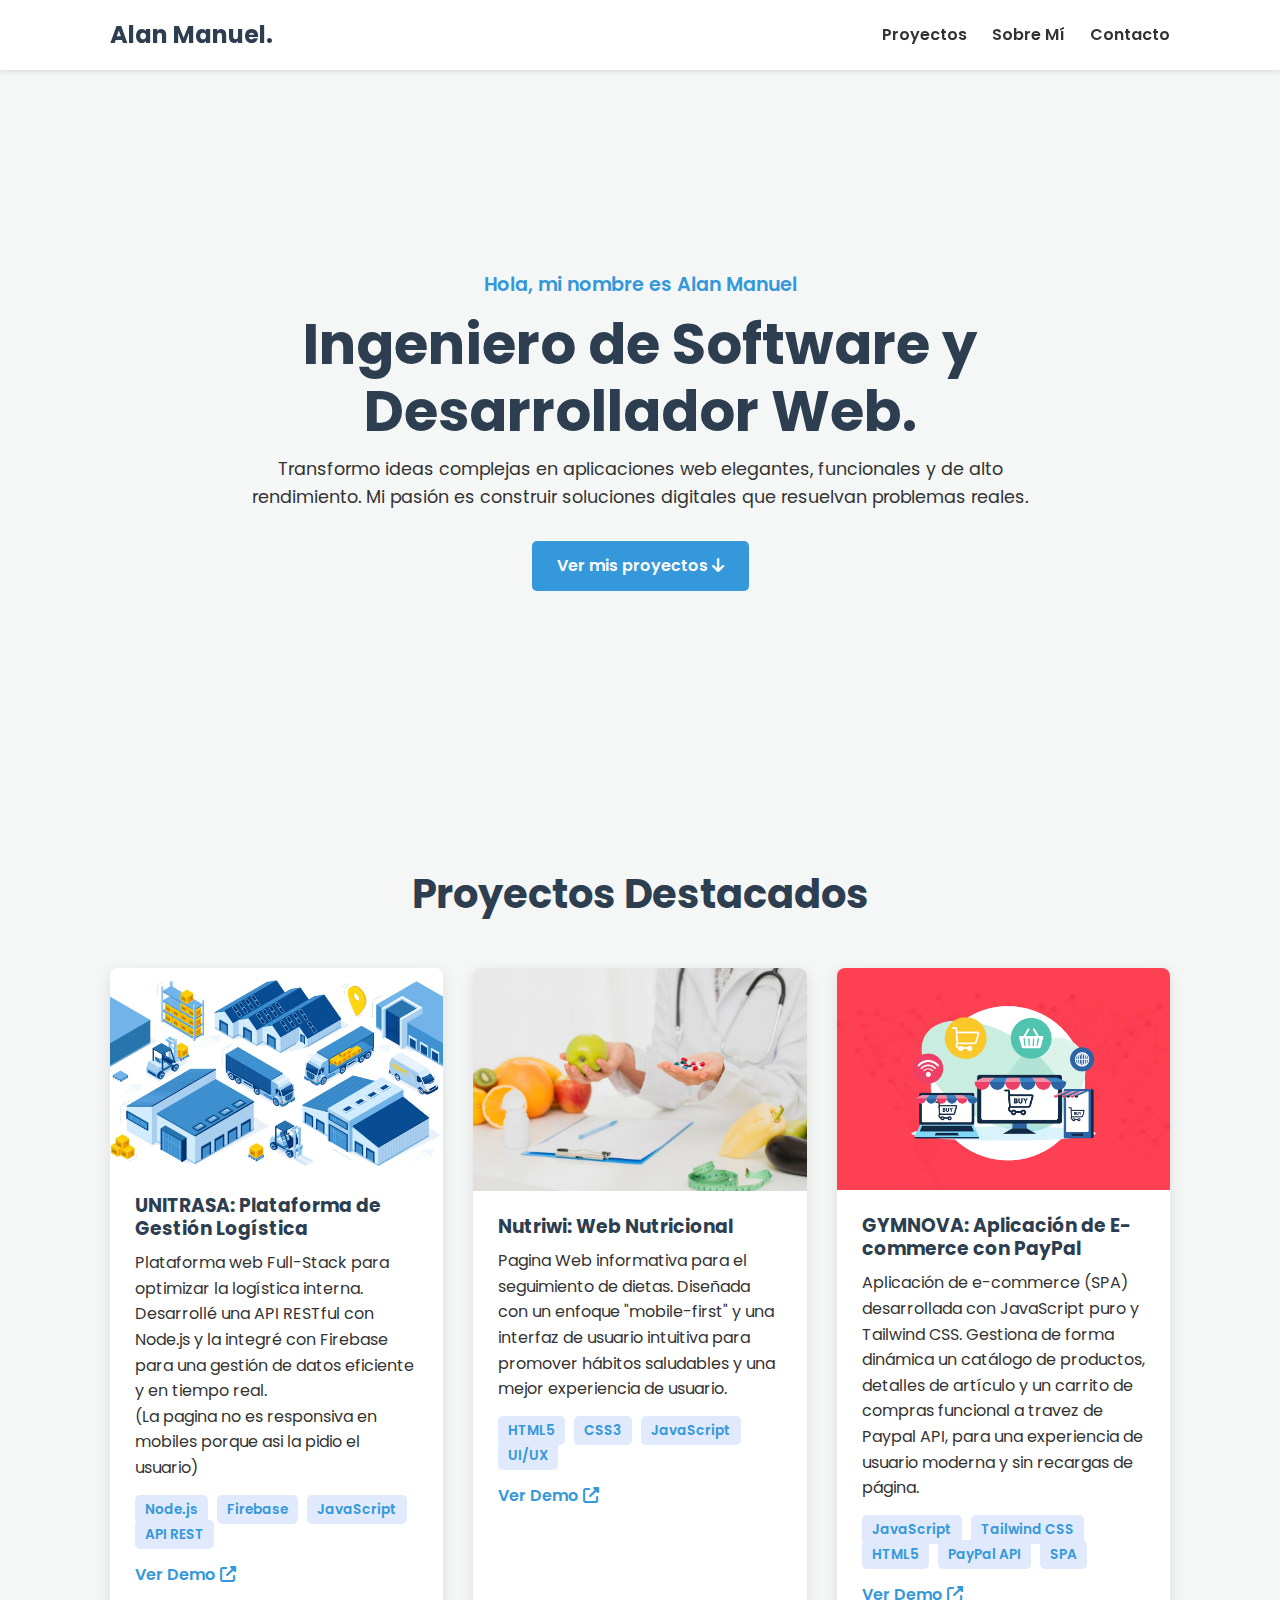
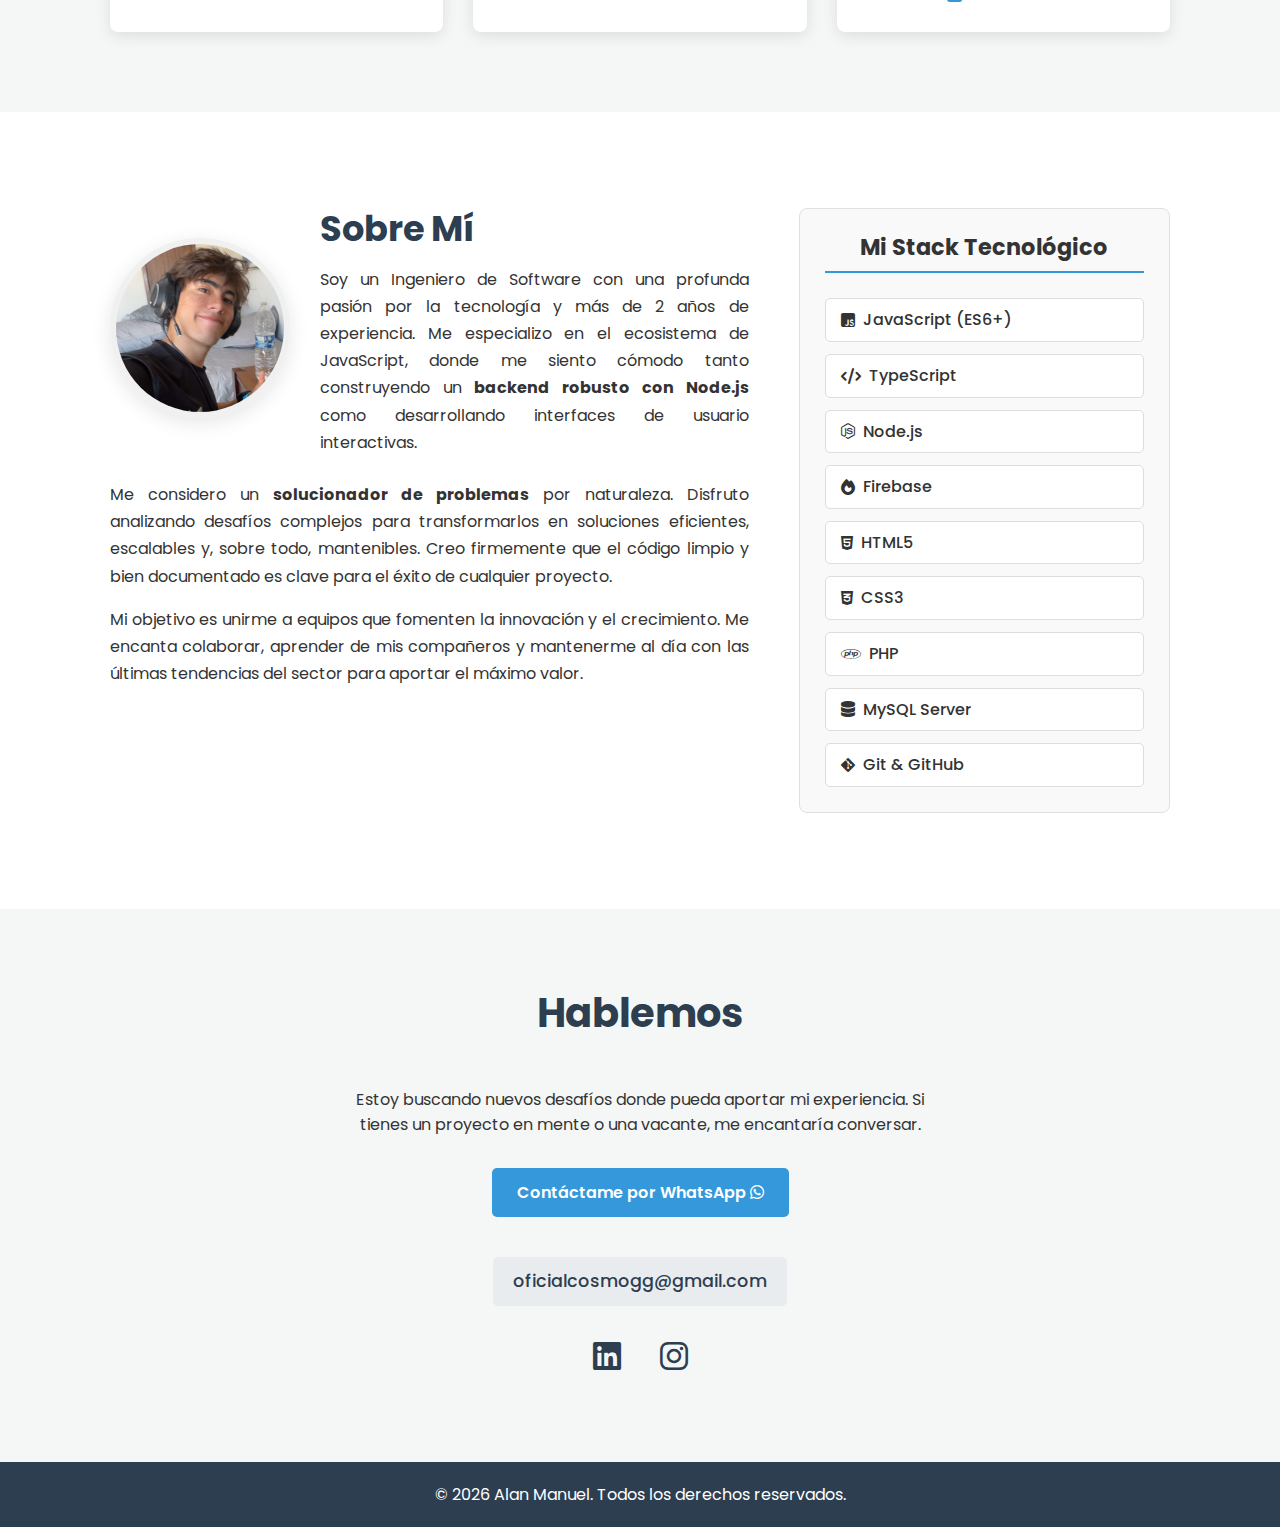
<file: index.html>
<!DOCTYPE html>
<html lang="es">
<head>
    <meta charset="UTF-8">
    <meta name="viewport" content="width=device-width, initial-scale=1.0">

    <title>Alan Manuel | Desarrollador de Software Full-Stack | JavaScript, Node.js & TypeScript</title>

    <meta name="description" content="Portafolio de Alan Manuel, Ingeniero de Software con 2+ años de experiencia. Especialista en la creación de aplicaciones web robustas con JavaScript, TypeScript, Node.js y Firebase. Contacta para colaborar.">

    <link rel="preconnect" href="https://fonts.googleapis.com">
    <link rel="preconnect" href="https://fonts.gstatic.com" crossorigin>
    <link href="https://fonts.googleapis.com/css2?family=Poppins:wght@300;400;600;700&display=swap" rel="stylesheet">

    <link rel="stylesheet" href="https://cdnjs.cloudflare.com/ajax/libs/font-awesome/6.5.2/css/all.min.css">

    <link rel="stylesheet" href="style.css">
</head>
<body>
    <nav class="navbar">
        <div class="container">
            <a href="#" class="nav-logo">Alan Manuel.</a>
            <ul class="nav-menu">
                <li><a href="#proyectos">Proyectos</a></li>
                <li><a href="#sobre-mi">Sobre Mí</a></li>
                <li><a href="#contacto">Contacto</a></li>
            </ul>
        </div>
    </nav>

    <header class="hero">
        <div class="container">
            <div class="hero-content">
                <p class="hero-intro">Hola, mi nombre es Alan Manuel</p>
                <h1 class="hero-title">Ingeniero de Software y Desarrollador Web.</h1>
                <p class="hero-description">
                    Transformo ideas complejas en aplicaciones web elegantes, funcionales y de alto rendimiento. Mi pasión es construir soluciones digitales que resuelvan problemas reales.
                </p>
                <a href="#proyectos" class="cta-button">Ver mis proyectos <i class="fas fa-arrow-down"></i></a>
            </div>
        </div>
    </header>

    <main>
        <section id="proyectos" class="projects">
            <div class="container">
                <h2 class="section-title">Proyectos Destacados</h2>
                <div class="projects-grid">
                    <article class="project-card">
                        <div class="project-image">
                            <img src="img/uniitrasa.webp" alt="Captura de pantalla del proyecto UNITRASA">
                        </div>
                        <div class="project-info">
                            <h3>UNITRASA: Plataforma de Gestión Logística</h3>
                            <p>Plataforma web Full-Stack para optimizar la logística interna. Desarrollé una API RESTful con Node.js y la integré con Firebase para una gestión de datos eficiente y en tiempo real.</p>
                            <p>(La pagina no es responsiva en mobiles porque asi la pidio el usuario)</p>
                            <div class="project-stack">
                                <span>Node.js</span>
                                <span>Firebase</span>
                                <span>JavaScript</span>
                                <span>API REST</span>
                            </div>
                            <div class="project-links">
                                <a href="https://alan-cosmogg.github.io/UNITRASA/" target="_blank">Ver Demo <i class="fas fa-external-link-alt"></i></a>
                            </div>
                        </div>
                    </article>

                    <article class="project-card">
                        <div class="project-image">
                            <img src="img/nutri.jpg" alt="Captura de pantalla del proyecto Nutriwi">
                        </div>
                        <div class="project-info">
                            <h3>Nutriwi: Web Nutricional </h3>
                            <p>Pagina Web informativa para el seguimiento de dietas. Diseñada con un enfoque "mobile-first" y una interfaz de usuario intuitiva para promover hábitos saludables y una mejor experiencia de usuario.</p>
                            <div class="project-stack">
                                <span>HTML5</span>
                                <span>CSS3</span>
                                <span>JavaScript</span>
                                <span>UI/UX</span>
                            </div>
                            <div class="project-links">
                                <a href="https://alan-cosmogg.github.io/Nutriwi/" target="_blank">Ver Demo <i class="fas fa-external-link-alt"></i></a>
                            </div>
                        </div>
                    </article>

                    <article class="project-card">
                        <div class="project-image">
                            <img src="img/gym.png" alt="Captura de pantalla del proyecto Gymnova E-commerce">
                        </div>
                        <div class="project-info">
                            <h3>GYMNOVA: Aplicación de E-commerce con PayPal</h3>
                            <p>
                                Aplicación de e-commerce (SPA) desarrollada con JavaScript puro y Tailwind CSS. Gestiona de forma dinámica un catálogo de productos, detalles de artículo y un carrito de compras funcional a travez de Paypal API, para una experiencia de usuario moderna y sin recargas de página.
                            </p>
                            <div class="project-stack">
                                <span>JavaScript</span>
                                <span>Tailwind CSS</span>
                                <span>HTML5</span>
                                <span>PayPal API</span>
                                <span>SPA</span>
                            </div>
                            <div class="project-links">
                                <a href="https://alan-cosmogg.github.io/gymnova/" target="_blank">Ver Demo <i class="fas fa-external-link-alt"></i></a>
                            </div>
                        </div>
                    </article>
                </div>
            </div>
        </section>

        <section id="sobre-mi" class="about">
            <div class="container about-container">
                <div class="about-main-content">
                    <div class="about-header">
                         <div class="about-image">
                            <img src="img/PERFIL.jpg" alt="Fotografía de Alan Manuel" class="profile-photo">
                        </div>
                        <div class="about-intro">
                            <h2 class="section-title">Sobre Mí</h2>
                            <p>
                                Soy un Ingeniero de Software con una profunda pasión por la tecnología y más de 2 años de experiencia. Me especializo en el ecosistema de JavaScript, donde me siento cómodo tanto construyendo un <strong>backend robusto con Node.js</strong> como desarrollando interfaces de usuario interactivas.
                            </p>
                        </div>
                    </div>
                    <div class="about-details">
                         <p>
                            Me considero un <strong>solucionador de problemas</strong> por naturaleza. Disfruto analizando desafíos complejos para transformarlos en soluciones eficientes, escalables y, sobre todo, mantenibles. Creo firmemente que el código limpio y bien documentado es clave para el éxito de cualquier proyecto.
                        </p>
                        <p>
                            Mi objetivo es unirme a equipos que fomenten la innovación y el crecimiento. Me encanta colaborar, aprender de mis compañeros y mantenerme al día con las últimas tendencias del sector para aportar el máximo valor.
                        </p>
                    </div>
                </div>
                
                <aside class="about-skills">
                    <h3 class="skills-title">Mi Stack Tecnológico</h3>
                    <ul class="skills-list">
                        <li><i class="fab fa-js-square"></i> JavaScript (ES6+)</li>
                        <li><i class="fas fa-code"></i> TypeScript</li>
                        <li><i class="fab fa-node-js"></i> Node.js</li>
                        <li><i class="fas fa-fire"></i> Firebase</li>
                        <li><i class="fab fa-html5"></i> HTML5</li>
                        <li><i class="fab fa-css3-alt"></i> CSS3</li>
                        <li><i class="fab fa-php"></i> PHP</li>
                        <li><i class="fas fa-database"></i> MySQL Server</li>
                        <li><i class="fab fa-git-alt"></i> Git & GitHub</li>
                    </ul>
                </aside>
            </div>
        </section>

        <section id="contacto" class="contact">
            <div class="container">
                <h2 class="section-title">Hablemos</h2>
                <p class="contact-subtitle">
                    Estoy buscando nuevos desafíos donde pueda aportar mi experiencia. Si tienes un proyecto en mente o una vacante, me encantaría conversar.
                </p>
                
                <a 
                    href="https://wa.me/4443406977?text=Hola%20Alan,%20vi%20tu%20portafolio%20y%20estoy%20interesado%20en%20tus%20servicios%20como%20programador%20web.%20Me%20gustaría%20hablar%20sobre%20un%20proyecto." 
                    class="cta-button" 
                    target="_blank"
                >
                    Contáctame por WhatsApp <i class="fab fa-whatsapp"></i>
                </a>

                <div class="contact-info">
                    <p class="contact-email">oficialcosmogg@gmail.com</p>
                    <div class="social-links">
                        <a href="https://www.linkedin.com/in/alan-manuel-medina-solis-4b2679363/" aria-label="LinkedIn" target="_blank">
                            <i class="fab fa-linkedin"></i>
                        </a>

                        <a href="https://www.instagram.com/its_cosmoo_/" aria-label="Instagram" target="_blank">
                            <i class="fab fa-instagram"></i>
                        </a>
                    </div>
                </div>
                </div>
        </section>
    </main>

    <footer class="footer">
        <div class="container">
            <p>&copy; <span id="copyright-year">2025</span> Alan Manuel. Todos los derechos reservados.</p>
        </div>
    </footer>

    <script>
        document.getElementById('copyright-year').textContent = new Date().getFullYear();
    </script>
</body>

</html>
</file>
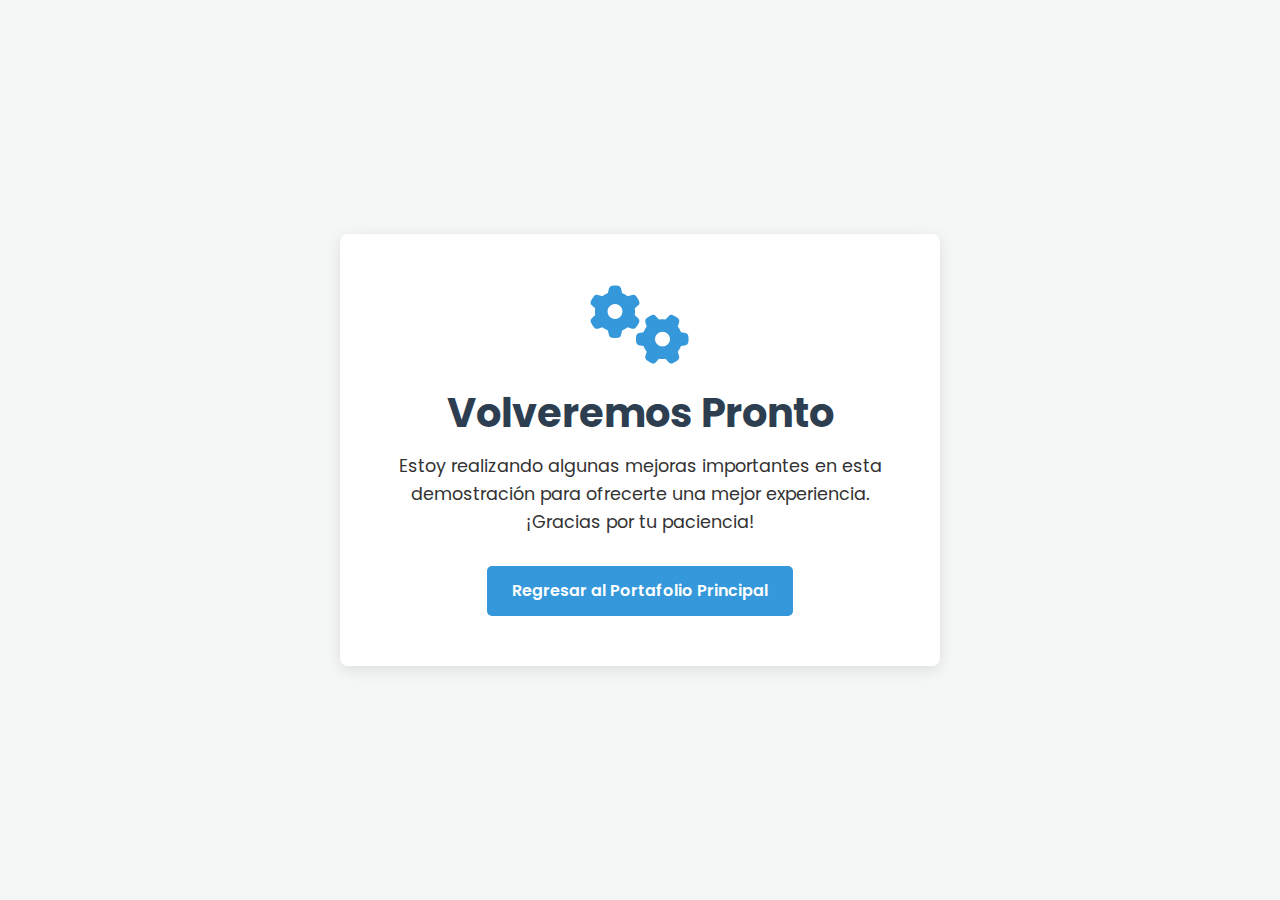
<file: actualizando.html>
<!DOCTYPE html>
<html lang="es">
<head>
    <meta charset="UTF-8">
    <meta name="viewport" content="width=device-width, initial-scale=1.0">

    <title>En Mantenimiento | Alan Manuel</title>

    <link rel="preconnect" href="https://fonts.googleapis.com">
    <link rel="preconnect" href="https://fonts.gstatic.com" crossorigin>
    <link href="https://fonts.googleapis.com/css2?family=Poppins:wght@300;400;600;700&display=swap" rel="stylesheet">
    <link rel="stylesheet" href="https://cdnjs.cloudflare.com/ajax/libs/font-awesome/6.5.2/css/all.min.css">
    
    <link rel="stylesheet" href="style.css">

    <style>
        body {
            background-color: var(--background-color);
            display: flex;
            justify-content: center;
            align-items: center;
            min-height: 100vh;
            text-align: center;
            font-family: 'Poppins', sans-serif;
            /* Añadimos un poco de padding para que el contenido no pegue a los bordes en móvil */
            padding: 0 15px; 
        }

        .maintenance-container {
            width: 100%; /* Hacemos que ocupe el ancho disponible */
            max-width: 600px;
            padding: 50px 40px;
            background-color: var(--card-bg);
            border-radius: 8px;
            box-shadow: var(--shadow);
        }

        .maintenance-icon {
            font-size: 5rem;
            color: var(--primary-color);
            margin-bottom: 25px;
            animation: spin 10s linear infinite;
        }

        h1 {
            font-size: 2.5rem;
            color: var(--secondary-color);
            margin-bottom: 15px;
        }

        p {
            color: var(--text-color);
            font-size: 1.1rem;
            margin-bottom: 30px;
        }

        @keyframes spin {
            from {
                transform: rotate(0deg);
            }
            to {
                transform: rotate(360deg);
            }
        }

        /* ================================= */
        /* AQUÍ EMPIEZA EL CÓDIGO RESPONSIVO */
        /* ================================= */
        @media (max-width: 768px) {
            .maintenance-container {
                /* Reducimos el padding en pantallas pequeñas */
                padding: 40px 25px;
            }

            .maintenance-icon {
                /* Hacemos el ícono más pequeño */
                font-size: 4rem;
            }

            h1 {
                /* Hacemos el título más pequeño */
                font-size: 2rem;
            }

            p {
                /* Hacemos el texto un poco más pequeño */
                font-size: 1rem;
            }
        }

    </style>
</head>
<body>

    <div class="maintenance-container">
        <i class="fas fa-cogs maintenance-icon"></i>
        <h1>Volveremos Pronto</h1>
        <p>
            Estoy realizando algunas mejoras importantes en esta demostración para ofrecerte una mejor experiencia. ¡Gracias por tu paciencia!
        </p>
        <a href="index.html" class="cta-button">Regresar al Portafolio Principal</a>
    </div>

</body>
</html>
</file>
<file: style.css>
/* =================================
   ESTILOS GENERALES Y VARIABLES
   ================================= */
:root {
    --primary-color: #3498db;
    --secondary-color: #2c3e50;
    --background-color: #f4f7f6;
    --text-color: #333;
    --card-bg: #ffffff;
    --shadow: 0 4px 15px rgba(0, 0, 0, 0.1);
}

* {
    margin: 0;
    padding: 0;
    box-sizing: border-box;
}

html {
    scroll-behavior: smooth;
}

body {
    font-family: 'Poppins', sans-serif;
    line-height: 1.6;
    background-color: var(--background-color);
    color: var(--text-color);
}

.container {
    max-width: 1100px;
    margin: 0 auto;
    padding: 0 20px;
}

h1, h2, h3 {
    line-height: 1.2;
}

.section-title {
    font-size: 2.5rem;
    color: var(--secondary-color);
    text-align: center;
    margin-bottom: 50px;
}

/* =================================
   BARRA DE NAVEGACIÓN
   ================================= */
.navbar {
    background-color: #fff;
    box-shadow: 0 2px 5px rgba(0,0,0,0.1);
    padding: 1rem 0;
    position: sticky;
    top: 0;
    z-index: 1000;
}

.navbar .container {
    display: flex;
    justify-content: space-between;
    align-items: center;
}

.nav-logo {
    font-size: 1.5rem;
    font-weight: 700;
    color: var(--secondary-color);
    text-decoration: none;
}

.nav-menu {
    list-style: none;
    display: flex;
    gap: 25px;
}

.nav-menu a {
    text-decoration: none;
    color: var(--text-color);
    font-weight: 600;
    transition: color 0.3s ease;
}

.nav-menu a:hover {
    color: var(--primary-color);
}

/* =================================
   SECCIÓN HERO
   ================================= */
.hero {
    min-height: 80vh;
    display: flex;
    align-items: center;
    text-align: center;
}

.hero-content {
    max-width: 800px;
    margin: 0 auto;
}

.hero-intro {
    font-size: 1.2rem;
    color: var(--primary-color);
    font-weight: 600;
}

.hero-title {
    font-size: 3.5rem;
    margin: 10px 0;
    color: var(--secondary-color);
}

.hero-description {
    font-size: 1.1rem;
    margin-bottom: 30px;
}

.cta-button {
    display: inline-block;
    background-color: var(--primary-color);
    color: #fff;
    padding: 12px 25px;
    border-radius: 5px;
    text-decoration: none;
    font-weight: 600;
    transition: background-color 0.3s ease, transform 0.3s ease;
}

.cta-button:hover {
    background-color: #2980b9;
    transform: translateY(-2px);
}

/* =================================
   SECCIÓN PROYECTOS
   ================================= */
.projects {
    padding: 80px 0;
}

.projects-grid {
    display: grid;
    grid-template-columns: repeat(auto-fit, minmax(320px, 1fr));
    gap: 30px;
}

.project-card {
    background-color: var(--card-bg);
    border-radius: 8px;
    box-shadow: var(--shadow);
    overflow: hidden;
    transition: transform 0.3s ease, box-shadow 0.3s ease;
}

.project-card:hover {
    transform: translateY(-5px);
    box-shadow: 0 8px 25px rgba(0, 0, 0, 0.15);
}

.project-image img {
    width: 100%;
    height: auto;
    display: block;
}

.project-info {
    padding: 25px;
}

.project-info h3 {
    margin-bottom: 10px;
    color: var(--secondary-color);
}

.project-stack {
    margin: 15px 0;
}

.project-stack span {
    background-color: #e0eafc;
    color: #3498db;
    padding: 5px 10px;
    border-radius: 5px;
    font-size: 0.85rem;
    font-weight: 600;
    margin-right: 5px;
}

.project-links a {
    color: var(--primary-color);
    text-decoration: none;
    font-weight: 600;
}

/* =================================
   NUEVO DISEÑO "SOBRE MÍ" (AJUSTADO)
   ================================= */
.about {
    background-color: #ffffff;
    padding: 6rem 0;
}

.about-container {
    display: flex;
    gap: 50px;
    align-items: flex-start;
}

.about-main-content {
    flex: 2; /* Ocupa el doble de espacio que el stack */
    min-width: 300px;
}

.about-header {
    display: flex;
    align-items: center;
    gap: 30px;
    margin-bottom: 25px;
}

.about-image {
    flex-shrink: 0;
}

.profile-photo {
    width: 180px;
    height: 180px;
    border-radius: 50%;
    object-fit: cover;
    border: 6px solid #f0f0f0;
    box-shadow: 0 5px 20px rgba(0, 0, 0, 0.1);
}

.about-intro .section-title {
    margin-bottom: 15px;
    text-align: left;
    font-size: 2.2rem;
}

.about-intro p,
.about-details p {
    line-height: 1.7;
    text-align: justify;
}

.about-details p {
    margin-bottom: 1rem;
}

.about-skills {
    flex: 1; /* Ocupa una fracción del espacio */
    min-width: 300px;
    background-color: #f9f9f9;
    padding: 25px;
    border-radius: 8px;
    border: 1px solid #e0e0e0;
    position: sticky;
    top: 100px;
}

.skills-title {
    text-align: center;
    font-size: 1.4rem;
    margin-top: 0;
    margin-bottom: 25px;
    color: #333;
    border-bottom: 2px solid #3498db;
    padding-bottom: 10px;
}

.skills-list {
    list-style: none;
    padding: 0;
    display: flex;
    flex-wrap: wrap;
    gap: 12px;
}

.skills-list li {
    background-color: #fff;
    padding: 8px 15px;
    border-radius: 5px;
    border: 1px solid #ddd;
    font-weight: 500;
    display: flex;
    align-items: center;
    gap: 8px;
    transition: transform 0.2s ease;
    width: 100%;
}

.skills-list li:hover {
    transform: translateX(5px);
    box-shadow: 0 4px 10px rgba(0, 0, 0, 0.08);
}

/* =================================
   SECCIÓN CONTACTO
   ================================= */
.contact {
    padding: 80px 0;
    text-align: center;
}

.contact-subtitle {
    max-width: 600px;
    margin: 0 auto 30px;
}

/* ***** ESTILOS NUEVOS Y AJUSTADOS ***** */
.contact-info {
    margin-top: 40px; /* Espacio después del botón de WhatsApp */
}

.contact-email {
    font-size: 1.1rem;
    font-weight: 500;
    color: var(--secondary-color);
    background-color: #e9ecef;
    padding: 10px 20px;
    border-radius: 5px;
    display: inline-block;
    margin-bottom: 25px; /* Espacio hacia los íconos */
}


/* ***** FIN DE ESTILOS NUEVOS ***** */

.social-links a {
    font-size: 2rem;
    margin: 0 15px;
    color: var(--secondary-color);
    transition: color 0.3s ease;
    text-decoration: none;
}

.social-links a:hover {
    color: var(--primary-color);
}


/* =================================
   FOOTER
   ================================= */
.footer {
    background-color: var(--secondary-color);
    color: #fff;
    text-align: center;
    padding: 20px 0;
}

/* =================================
   DISEÑO RESPONSIVO
   ================================= */
@media (max-width: 992px) {
    .about-container {
        flex-direction: column;
    }
    
    .about-skills {
        position: static;
        width: 100%;
    }

    .about-intro .section-title {
        text-align: center;
    }

    .about-header {
        flex-direction: column;
        text-align: center;
    }

    .about-intro p,
    .about-details p {
        text-align: center;
    }
}

@media (max-width: 768px) {
    .nav-menu {
        display: none;
    }

    .hero-title {
        font-size: 2.5rem;
    }

    .section-title {
        font-size: 2rem;
    }
}
</file>
